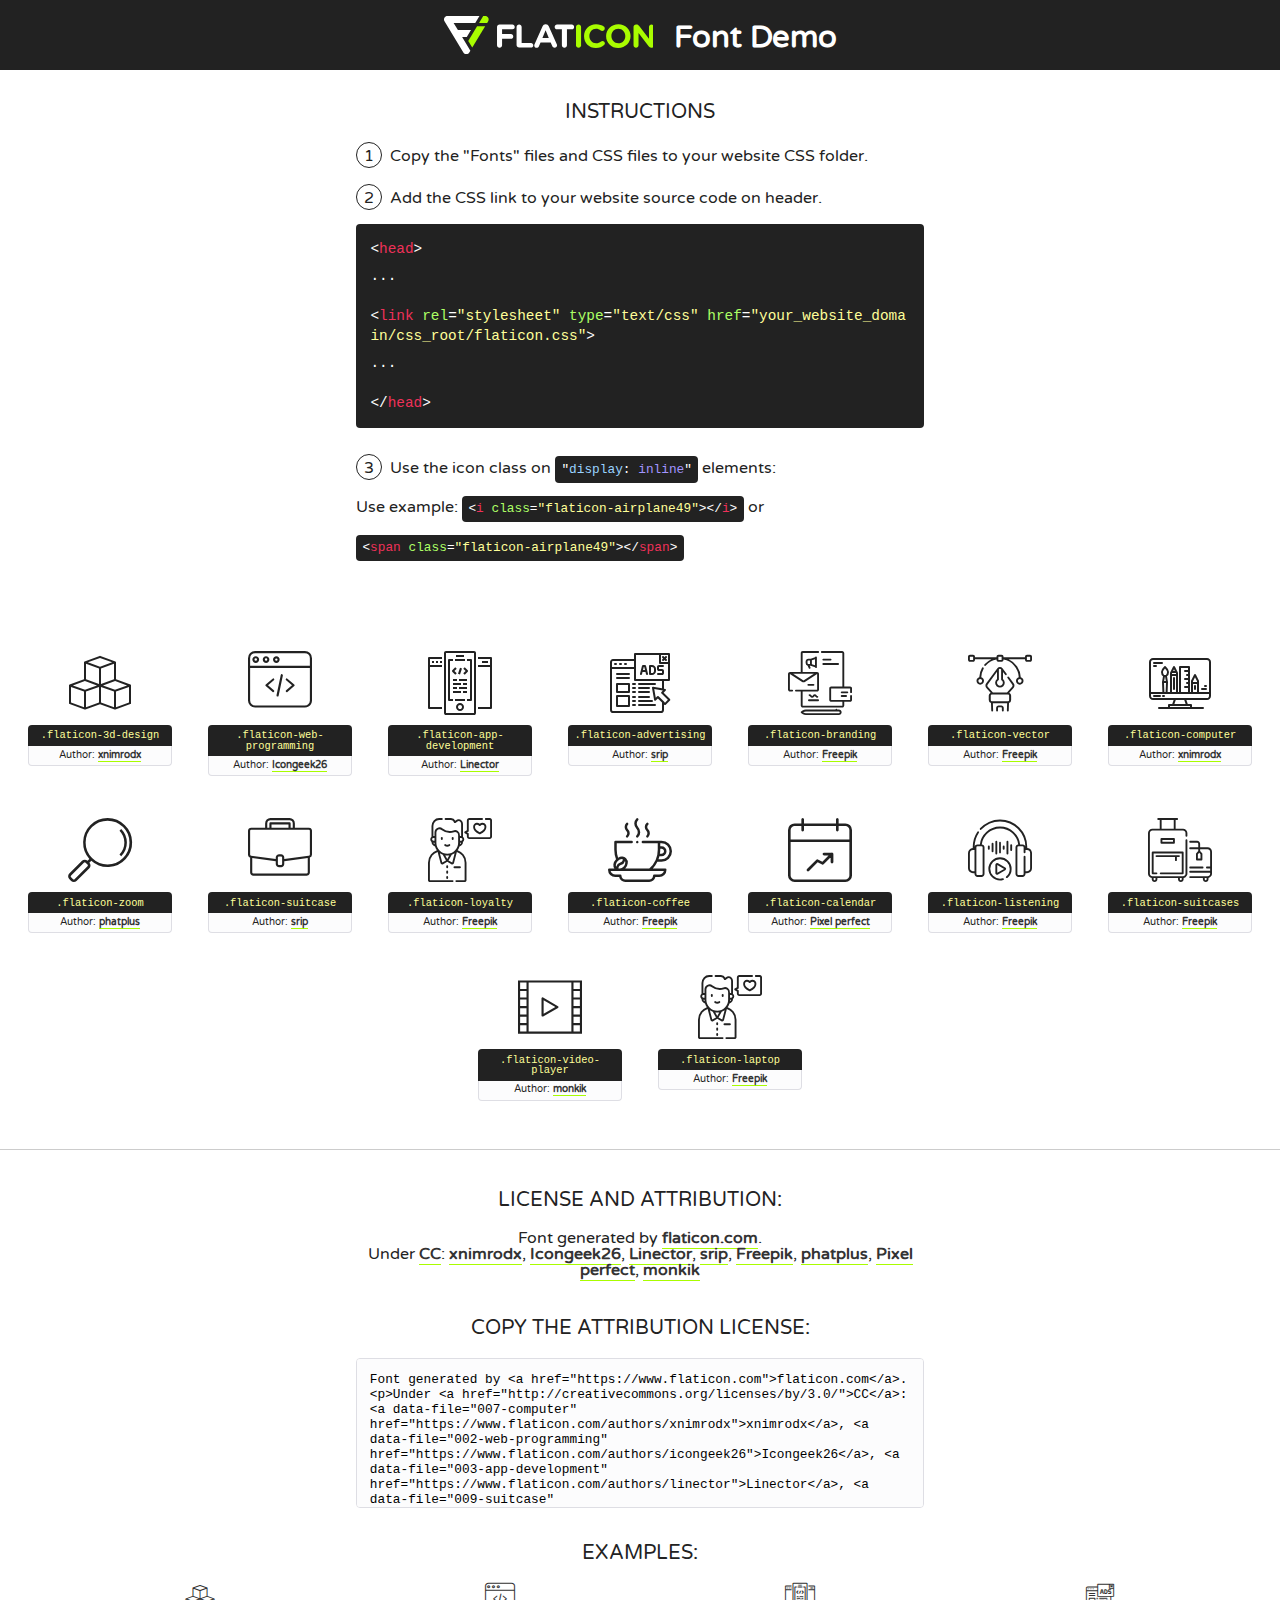
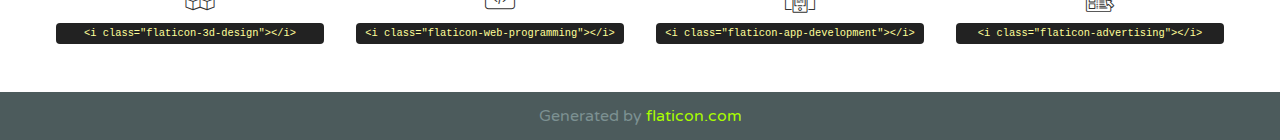
<file: fonts/flaticon/font/flaticon.html>
<!DOCTYPE html>
<!--
  Flaticon icon font: Flaticon
  Creation date: 03/07/2020 09:59
-->
<html>
<!DOCTYPE html>
<html>

<head>
    <title>Flaticon WebFont</title>
    <link href="http://fonts.googleapis.com/css?family=Varela+Round" rel="stylesheet" type="text/css" />
    <link rel="stylesheet" type="text/css" href="flaticon.css">
    <meta charset="UTF-8">
    <style>
    html, body, div, span, applet, object, iframe,
    h1, h2, h3, h4, h5, h6, p, blockquote, pre,
    a, abbr, acronym, address, big, cite, code,
    del, dfn, em, img, ins, kbd, q, s, samp,
    small, strike, strong, sub, sup, tt, var,
    b, u, i, center,
    dl, dt, dd, ol, ul, li,
    fieldset, form, label, legend,
    table, caption, tbody, tfoot, thead, tr, th, td,
    article, aside, canvas, details, embed, 
    figure, figcaption, footer, header, hgroup, 
    menu, nav, output, ruby, section, summary,
    time, mark, audio, video {
        margin: 0;
        padding: 0;
        border: 0;
        font-size: 100%;
        font: inherit;
        vertical-align: baseline;
    }
    /* HTML5 display-role reset for older browsers */
    article, aside, details, figcaption, figure, 
    footer, header, hgroup, menu, nav, section {
        display: block;
    }
    body {
        line-height: 1;
    }
    ol, ul {
        list-style: none;
    }
    blockquote, q {
        quotes: none;
    }
    blockquote:before, blockquote:after,
    q:before, q:after {
        content: '';
        content: none;
    }
    table {
        border-collapse: collapse;
        border-spacing: 0;
    }
    body {
        font-family: 'Varela Round', Helvetica, Arial, sans-serif;
        font-size: 16px;
        color: #222;
    }
    a {
        color: #333;
        border-bottom: 1px solid #a9fd00;
        font-weight: bold;
        text-decoration: none;
    }
    * {
        -moz-box-sizing: border-box;
        -webkit-box-sizing: border-box;
        box-sizing: border-box;
        margin: 0;
        padding: 0;
    }
    [class^="flaticon-"]:before, [class*=" flaticon-"]:before, [class^="flaticon-"]:after, [class*=" flaticon-"]:after {
        font-family: Flaticon;
        font-size: 30px;
        font-style: normal;
        margin-left: 20px;
        color: #333;
    }
    .wrapper {
        max-width: 600px;
        margin: auto;
        padding: 0 1em;
    }
    .title {
        font-size: 1.25em;
        text-align: center;
        margin-bottom: 1em;
        text-transform: uppercase;
    }
    header {
        text-align: center;
        background-color: #222;
        color: #fff;
        padding: 1em;
    }
    header .logo {
        width: 210px;
        height: 38px;
        display: inline-block;
        vertical-align: middle;
        margin-right: 1em;
        border: none;
    }
    header strong {
        font-size: 1.95em;
        font-weight: bold;
        vertical-align: middle;
        margin-top: 5px;
        display: inline-block;
    }
    .demo {
        margin: 2em auto;
        line-height: 1.25em;
    }
    .demo ul li {
        margin-bottom: 1em;
    }
    .demo ul li .num {
        color: #222;
        border-radius: 20px;
        display: inline-block;
        width: 26px;
        padding: 3px;
        height: 26px;
        text-align: center;
        margin-right: 0.5em;
        border: 1px solid #222;
    }
    .demo ul li code {
        background-color: #222;
        border-radius: 4px;
        padding: 0.25em 0.5em;
        display: inline-block;
        color: #fff;
        font-family: Consolas,Monaco,Lucida Console,Liberation Mono,DejaVu Sans Mono,Bitstream Vera Sans Mono,Courier New, monospace;
        font-weight: lighter;
        margin-top: 1em;
        font-size: 0.8em;
        word-break: break-all;
    }
    .demo ul li code.big {
        padding: 1em;
        font-size: 0.9em;
    }
    .demo ul li code .red {
        color: #EF3159;
    }
    .demo ul li code .green {
        color: #ACFF65;
    }
    .demo ul li code .yellow {
        color: #FFFF99;
    }
    .demo ul li code .blue {
        color: #99D3FF;
    }
    .demo ul li code .purple {
        color: #A295FF;
    }
    .demo ul li code .dots {
        margin-top: 0.5em;
        display: block;
    }
    #glyphs {
        border-bottom: 1px solid #ccc;
        padding: 2em 0;
        text-align: center;
    }
    .glyph {
        display: inline-block;
        width: 9em;
        margin: 1em;
        text-align: center;
        vertical-align: top;
        background: #FFF;
    }
    .glyph .glyph-icon {
        padding: 10px;
        display: block;
        font-family:"Flaticon";
        font-size: 64px;
        line-height: 1;
    }
    .glyph .glyph-icon:before {
        font-size: 64px;
        color: #222;
        margin-left: 0;
    }
    .class-name {
        font-size: 0.65em;
        background-color: #222;
        color: #fff;
        border-radius: 4px 4px 0 0;
        padding: 0.5em;
        color: #FFFF99;
        font-family: Consolas,Monaco,Lucida Console,Liberation Mono,DejaVu Sans Mono,Bitstream Vera Sans Mono,Courier New, monospace;
    }
    .author-name {
        font-size: 0.6em;
        background-color: #fcfcfd;
        border: 1px solid #DEDEE4;
        border-top: 0;
        border-radius: 0 0 4px 4px;
        padding: 0.5em;
    }
    .class-name:last-child {
        font-size: 10px;
        color:#888;
    }
    .class-name:last-child a {
        font-size: 10px;
        color:#555;
    }
    .class-name:last-child a:hover {
        color:#a9fd00;
    }
    .glyph > input {
        display: block;
        width: 100px;
        margin: 5px auto;
        text-align: center;
        font-size: 12px;
        cursor: text;
    }
    .glyph > input.icon-input {
        font-family:"Flaticon";
        font-size: 16px;
        margin-bottom: 10px;
    }
    .attribution .title {
        margin-top: 2em;
    }
    .attribution textarea {
        background-color: #fcfcfd;
        padding: 1em;
        border: none;
        box-shadow: none;
        border: 1px solid #DEDEE4;
        border-radius: 4px;
        resize: none;
        width: 100%;
        height: 150px;
        font-size: 0.8em;
        font-family: Consolas,Monaco,Lucida Console,Liberation Mono,DejaVu Sans Mono,Bitstream Vera Sans Mono,Courier New, monospace;
        -webkit-appearance: none;
    }
    .iconsuse {
        margin: 2em auto;
        text-align: center;
        max-width: 1200px;
    }
    .iconsuse:after {
        content: '';
        display: table;
        clear: both;
    }
    .iconsuse .image {
        float: left;
        width: 25%;
        padding: 0 1em;
    }
    .iconsuse .image p {
        margin-bottom: 1em;
    }
    .iconsuse .image span {
        display: block;
        font-size: 0.65em;
        background-color: #222;
        color: #fff;
        border-radius: 4px;
        padding: 0.5em;
        color: #FFFF99;
        margin-top: 1em;
        font-family: Consolas,Monaco,Lucida Console,Liberation Mono,DejaVu Sans Mono,Bitstream Vera Sans Mono,Courier New, monospace;
    }
    #footer {
        text-align: center;
        background-color: #4C5B5C;
        color: #7c9192;
        padding: 1em;
    }
    #footer a {
        border: none;
        color: #a9fd00;
        font-weight: normal;
    }
    @media (max-width: 960px) {
        .iconsuse .image {
            width: 50%;
        }
    }
    @media (max-width: 560px) {
        .iconsuse .image {
            width: 100%;
        }
    }
    </style>
</head>

<body class="characters-off">

    <header>
        <a href="https://www.flaticon.com" target="_blank" class="logo">
            <svg version="1.1" xmlns="http://www.w3.org/2000/svg" xmlns:xlink="http://www.w3.org/1999/xlink" xmlns:a="http://ns.adobe.com/AdobeSVGViewerExtensions/3.0/" viewBox="0 0 560.875 102.036" enable-background="new 0 0 560.875 102.036" xml:space="preserve">
                <defs>
                </defs>
                <g>
                    <g class="letters">
                        <path fill="#ffffff" d="M141.596,29.675c0-3.777,2.985-6.767,6.764-6.767h34.438c3.426,0,6.15,2.728,6.15,6.15
                        c0,3.43-2.724,6.149-6.15,6.149h-27.674v13.091h23.719c3.429,0,6.151,2.724,6.151,6.15c0,3.43-2.723,6.149-6.151,6.149h-23.719
                        v17.574c0,3.773-2.986,6.761-6.764,6.761c-3.779,0-6.764-2.989-6.764-6.761V29.675z"></path>
                        <path fill="#ffffff" d="M193.844,29.149c0-3.781,2.985-6.767,6.764-6.767c3.776,0,6.763,2.985,6.763,6.767v42.957h25.039
                        c3.426,0,6.149,2.726,6.149,6.153c0,3.425-2.723,6.15-6.149,6.15h-31.802c-3.779,0-6.764-2.986-6.764-6.768V29.149z"></path>
                        <path fill="#ffffff" d="M241.891,75.71l21.438-48.407c1.492-3.341,4.215-5.357,7.906-5.357h0.792
                        c3.686,0,6.323,2.017,7.815,5.357l21.439,48.407c0.436,0.967,0.701,1.845,0.701,2.723c0,3.602-2.809,6.501-6.414,6.501
                        c-3.161,0-5.269-1.845-6.499-4.655l-4.132-9.661h-27.059l-4.301,10.102c-1.144,2.631-3.426,4.214-6.237,4.214
                        c-3.517,0-6.24-2.81-6.24-6.325C241.1,77.64,241.451,76.677,241.891,75.71z M279.932,58.666l-8.521-20.297l-8.526,20.297H279.932
                        z"></path>
                        <path fill="#ffffff" d="M314.864,35.387H301.86c-3.429,0-6.239-2.813-6.239-6.238c0-3.429,2.811-6.24,6.239-6.24h39.533
                        c3.426,0,6.237,2.811,6.237,6.24c0,3.425-2.811,6.238-6.237,6.238h-13.001v42.785c0,3.773-2.99,6.761-6.764,6.761
                        c-3.779,0-6.764-2.989-6.764-6.761V35.387z"></path>
                        <path fill="#A9FD00" d="M352.615,29.149c0-3.781,2.985-6.767,6.767-6.767c3.774,0,6.761,2.985,6.761,6.767v49.024
                        c0,3.773-2.987,6.761-6.761,6.761c-3.781,0-6.767-2.989-6.767-6.761V29.149z"></path>
                        <path fill="#A9FD00" d="M374.132,53.836v-0.179c0-17.481,13.178-31.801,32.065-31.801c9.22,0,15.459,2.458,20.557,6.238
                        c1.402,1.054,2.637,2.985,2.637,5.357c0,3.692-2.985,6.59-6.681,6.59c-1.845,0-3.071-0.702-4.044-1.319
                        c-3.776-2.813-7.729-4.393-12.562-4.393c-10.364,0-17.831,8.611-17.831,19.154v0.173c0,10.542,7.291,19.329,17.831,19.329
                        c5.715,0,9.492-1.756,13.359-4.834c1.049-0.874,2.458-1.491,4.039-1.491c3.429,0,6.325,2.813,6.325,6.236
                        c0,2.106-1.056,3.78-2.282,4.834c-5.539,4.834-12.036,7.733-21.878,7.733C387.572,85.464,374.132,71.493,374.132,53.836z"></path>
                        <path fill="#A9FD00" d="M433.009,53.836v-0.179c0-17.481,13.79-31.801,32.766-31.801c18.981,0,32.592,14.143,32.592,31.628v0.173
                        c0,17.483-13.785,31.807-32.769,31.807C446.625,85.464,433.009,71.32,433.009,53.836z M484.224,53.836v-0.179
                        c0-10.539-7.725-19.326-18.626-19.326c-10.893,0-18.449,8.611-18.449,19.154v0.173c0,10.542,7.73,19.329,18.626,19.329
                        C476.676,72.986,484.224,64.378,484.224,53.836z"></path>
                        <path fill="#A9FD00" d="M506.233,29.321c0-3.774,2.99-6.763,6.767-6.763h1.401c3.252,0,5.183,1.583,7.029,3.953l26.093,34.265
                        V29.059c0-3.692,2.99-6.677,6.681-6.677c3.683,0,6.671,2.985,6.671,6.677v48.934c0,3.78-2.987,6.765-6.764,6.765h-0.436
                        c-3.257,0-5.188-1.581-7.034-3.953l-27.056-35.492v32.944c0,3.687-2.985,6.676-6.678,6.676c-3.683,0-6.673-2.989-6.673-6.676
                        V29.321z"></path>
                    </g>
                    <g class="insignia">
                        <path fill="#ffffff" d="M48.372,56.137h12.517l11.156-18.537H37.186L25.688,18.539h57.825L94.668,0H9.271
                        C5.925,0,2.842,1.801,1.198,4.716c-1.644,2.907-1.593,6.482,0.134,9.343l50.38,83.501c1.678,2.781,4.689,4.476,7.938,4.476
                        c3.246,0,6.257-1.695,7.935-4.476l2.898-4.804L48.372,56.137z"></path>
                        <g class="i">
                            <path fill="#A9FD00" d="M93.575,18.539h0.031v0.004l21.652,0.004l2.705-4.488c1.727-2.861,1.778-6.436,0.133-9.343
                            C116.454,1.801,113.371,0,110.026,0h-5.294L93.575,18.539z"></path>
                            <polygon fill="#A9FD00" points="88.291,27.356 64.725,66.486 75.519,84.404 109.942,27.356"></polygon>
                        </g>
                    </g>
                </g>
            </svg>
        </a>
        <strong>Font Demo</strong>
    </header>


    <section class="demo wrapper">

        <p class="title">Instructions</p>

        <ul>
            <li>
                <span class="num">1</span>Copy the "Fonts" files and CSS files to your website CSS folder.
            </li>
            <li>
                <span class="num">2</span>Add the CSS link to your website source code on header.
                <code class="big">
                    &lt;<span class="red">head</span>&gt;
                    <br/><span class="dots">...</span>
                    <br/>&lt;<span class="red">link</span> <span class="green">rel</span>=<span class="yellow">"stylesheet"</span> <span class="green">type</span>=<span class="yellow">"text/css"</span> <span class="green">href</span>=<span class="yellow">"your_website_domain/css_root/flaticon.css"</span>&gt;
                    <br/><span class="dots">...</span>
                    <br/>&lt;/<span class="red">head</span>&gt;
                </code>
            </li>

            <li>
                <p>
                    <span class="num">3</span>Use the icon class on <code>"<span class="blue">display</span>:<span class="purple"> inline</span>"</code> elements:
                    <br />
                    Use example: <code>&lt;<span class="red">i</span> <span class="green">class</span>=<span class="yellow">&quot;flaticon-airplane49&quot;</span>&gt;&lt;/<span class="red">i</span>&gt;</code> or <code>&lt;<span class="red">span</span> <span class="green">class</span>=<span class="yellow">&quot;flaticon-airplane49&quot;</span>&gt;&lt;/<span class="red">span</span>&gt;</code>
            </li>
        </ul>

    </section>




   <section id="glyphs">          
    
      
        <div class="glyph"><div class="glyph-icon flaticon-3d-design"></div>
            <div class="class-name">.flaticon-3d-design</div>
            <div class="author-name">Author: <a data-file="001-3d-design" href="https://www.flaticon.com/authors/xnimrodx">xnimrodx</a> </div> 
        </div>        
        
        <div class="glyph"><div class="glyph-icon flaticon-web-programming"></div>
            <div class="class-name">.flaticon-web-programming</div>
            <div class="author-name">Author: <a data-file="002-web-programming" href="https://www.flaticon.com/authors/icongeek26">Icongeek26</a> </div> 
        </div>        
        
        <div class="glyph"><div class="glyph-icon flaticon-app-development"></div>
            <div class="class-name">.flaticon-app-development</div>
            <div class="author-name">Author: <a data-file="003-app-development" href="https://www.flaticon.com/authors/linector">Linector</a> </div> 
        </div>        
        
        <div class="glyph"><div class="glyph-icon flaticon-advertising"></div>
            <div class="class-name">.flaticon-advertising</div>
            <div class="author-name">Author: <a data-file="004-advertising" href="https://www.flaticon.com/authors/srip">srip</a> </div> 
        </div>        
        
        <div class="glyph"><div class="glyph-icon flaticon-branding"></div>
            <div class="class-name">.flaticon-branding</div>
            <div class="author-name">Author: <a data-file="005-branding" href="http://www.freepik.com">Freepik</a> </div> 
        </div>        
        
        <div class="glyph"><div class="glyph-icon flaticon-vector"></div>
            <div class="class-name">.flaticon-vector</div>
            <div class="author-name">Author: <a data-file="006-vector" href="http://www.freepik.com">Freepik</a> </div> 
        </div>        
        
        <div class="glyph"><div class="glyph-icon flaticon-computer"></div>
            <div class="class-name">.flaticon-computer</div>
            <div class="author-name">Author: <a data-file="007-computer" href="https://www.flaticon.com/authors/xnimrodx">xnimrodx</a> </div> 
        </div>        
        
        <div class="glyph"><div class="glyph-icon flaticon-zoom"></div>
            <div class="class-name">.flaticon-zoom</div>
            <div class="author-name">Author: <a data-file="008-zoom" href="https://www.flaticon.com/authors/phatplus">phatplus</a> </div> 
        </div>        
        
        <div class="glyph"><div class="glyph-icon flaticon-suitcase"></div>
            <div class="class-name">.flaticon-suitcase</div>
            <div class="author-name">Author: <a data-file="009-suitcase" href="https://www.flaticon.com/authors/srip">srip</a> </div> 
        </div>        
        
        <div class="glyph"><div class="glyph-icon flaticon-loyalty"></div>
            <div class="class-name">.flaticon-loyalty</div>
            <div class="author-name">Author: <a data-file="010-loyalty" href="http://www.freepik.com">Freepik</a> </div> 
        </div>        
        
        <div class="glyph"><div class="glyph-icon flaticon-coffee"></div>
            <div class="class-name">.flaticon-coffee</div>
            <div class="author-name">Author: <a data-file="011-coffee" href="http://www.freepik.com">Freepik</a> </div> 
        </div>        
        
        <div class="glyph"><div class="glyph-icon flaticon-calendar"></div>
            <div class="class-name">.flaticon-calendar</div>
            <div class="author-name">Author: <a data-file="012-calendar" href="https://www.flaticon.com/authors/pixel-perfect">Pixel perfect</a> </div> 
        </div>        
        
        <div class="glyph"><div class="glyph-icon flaticon-listening"></div>
            <div class="class-name">.flaticon-listening</div>
            <div class="author-name">Author: <a data-file="013-listening" href="http://www.freepik.com">Freepik</a> </div> 
        </div>        
        
        <div class="glyph"><div class="glyph-icon flaticon-suitcases"></div>
            <div class="class-name">.flaticon-suitcases</div>
            <div class="author-name">Author: <a data-file="014-suitcases" href="http://www.freepik.com">Freepik</a> </div> 
        </div>        
        
        <div class="glyph"><div class="glyph-icon flaticon-video-player"></div>
            <div class="class-name">.flaticon-video-player</div>
            <div class="author-name">Author: <a data-file="015-video-player" href="https://www.flaticon.com/authors/monkik">monkik</a> </div> 
        </div>        
        
        <div class="glyph"><div class="glyph-icon flaticon-laptop"></div>
            <div class="class-name">.flaticon-laptop</div>
            <div class="author-name">Author: <a data-file="016-football" href="http://www.freepik.com">Freepik</a> </div> 
        </div>        
        

    </section>



    <section class="attribution wrapper"   style="text-align:center;">

      <div class="title">License and attribution:</div><div class="attrDiv">Font generated by <a href="https://www.flaticon.com">flaticon.com</a>. <div><p>Under <a href="http://creativecommons.org/licenses/by/3.0/">CC</a>: <a data-file="007-computer" href="https://www.flaticon.com/authors/xnimrodx">xnimrodx</a>, <a data-file="002-web-programming" href="https://www.flaticon.com/authors/icongeek26">Icongeek26</a>, <a data-file="003-app-development" href="https://www.flaticon.com/authors/linector">Linector</a>, <a data-file="009-suitcase" href="https://www.flaticon.com/authors/srip">srip</a>, <a data-file="016-football" href="http://www.freepik.com">Freepik</a>, <a data-file="008-zoom" href="https://www.flaticon.com/authors/phatplus">phatplus</a>, <a data-file="012-calendar" href="https://www.flaticon.com/authors/pixel-perfect">Pixel perfect</a>, <a data-file="015-video-player" href="https://www.flaticon.com/authors/monkik">monkik</a></p>  </div>
      </div>
      <div class="title">Copy the Attribution License:</div>

    <textarea onclick="this.focus();this.select();">Font generated by &lt;a href=&quot;https://www.flaticon.com&quot;&gt;flaticon.com&lt;/a&gt;. <p>Under <a href="http://creativecommons.org/licenses/by/3.0/">CC</a>: <a data-file="007-computer" href="https://www.flaticon.com/authors/xnimrodx">xnimrodx</a>, <a data-file="002-web-programming" href="https://www.flaticon.com/authors/icongeek26">Icongeek26</a>, <a data-file="003-app-development" href="https://www.flaticon.com/authors/linector">Linector</a>, <a data-file="009-suitcase" href="https://www.flaticon.com/authors/srip">srip</a>, <a data-file="016-football" href="http://www.freepik.com">Freepik</a>, <a data-file="008-zoom" href="https://www.flaticon.com/authors/phatplus">phatplus</a>, <a data-file="012-calendar" href="https://www.flaticon.com/authors/pixel-perfect">Pixel perfect</a>, <a data-file="015-video-player" href="https://www.flaticon.com/authors/monkik">monkik</a></p>  
     </textarea>

    </section>

    <section class="iconsuse">

          <div class="title">Examples:</div>            
             
            <div class="image">
                <p>
                    <i class="glyph-icon flaticon-3d-design"></i> 
                    <span>&lt;i class=&quot;flaticon-3d-design&quot;&gt;&lt;/i&gt;</span>
                </p>
            </div>
            
            <div class="image">
                <p>
                    <i class="glyph-icon flaticon-web-programming"></i> 
                    <span>&lt;i class=&quot;flaticon-web-programming&quot;&gt;&lt;/i&gt;</span>
                </p>
            </div>
            
            <div class="image">
                <p>
                    <i class="glyph-icon flaticon-app-development"></i> 
                    <span>&lt;i class=&quot;flaticon-app-development&quot;&gt;&lt;/i&gt;</span>
                </p>
            </div>
            
            <div class="image">
                <p>
                    <i class="glyph-icon flaticon-advertising"></i> 
                    <span>&lt;i class=&quot;flaticon-advertising&quot;&gt;&lt;/i&gt;</span>
                </p>
            </div>
                       
        </div>
                            
    </section>

<div id="footer">
    <div>Generated by <a href="https://www.flaticon.com">flaticon.com</a>
    </div>
</div>



</body>
</html>
</file>
<file: fonts/flaticon/font/flaticon.css>
/*
  	Flaticon icon font: Flaticon
  	Creation date: 03/07/2020 09:59
  	*/

@font-face {
  font-family: "Flaticon";
  src: url("./Flaticon.eot");
  src: url("./Flaticon.eot?#iefix") format("embedded-opentype"),
       url("./Flaticon.woff2") format("woff2"),
       url("./Flaticon.woff") format("woff"),
       url("./Flaticon.ttf") format("truetype"),
       url("./Flaticon.svg#Flaticon") format("svg");
  font-weight: normal;
  font-style: normal;
}

@media screen and (-webkit-min-device-pixel-ratio:0) {
  @font-face {
    font-family: "Flaticon";
    src: url("./Flaticon.svg#Flaticon") format("svg");
  }
}

[class^="flaticon-"]:before, [class*=" flaticon-"]:before,
[class^="flaticon-"]:after, [class*=" flaticon-"]:after {   
  font-family: Flaticon;
        font-size: 20px;
font-style: normal;
margin-left: 20px;
}

.flaticon-3d-design:before { content: "\f100"; }
.flaticon-web-programming:before { content: "\f101"; }
.flaticon-app-development:before { content: "\f102"; }
.flaticon-advertising:before { content: "\f103"; }
.flaticon-branding:before { content: "\f104"; }
.flaticon-vector:before { content: "\f105"; }
.flaticon-computer:before { content: "\f106"; }
.flaticon-zoom:before { content: "\f107"; }
.flaticon-suitcase:before { content: "\f108"; }
.flaticon-loyalty:before { content: "\f109"; }
.flaticon-coffee:before { content: "\f10a"; }
.flaticon-calendar:before { content: "\f10b"; }
.flaticon-listening:before { content: "\f10c"; }
.flaticon-suitcases:before { content: "\f10d"; }
.flaticon-video-player:before { content: "\f10e"; }
.flaticon-laptop:before { content: "\f109"; }
</file>
